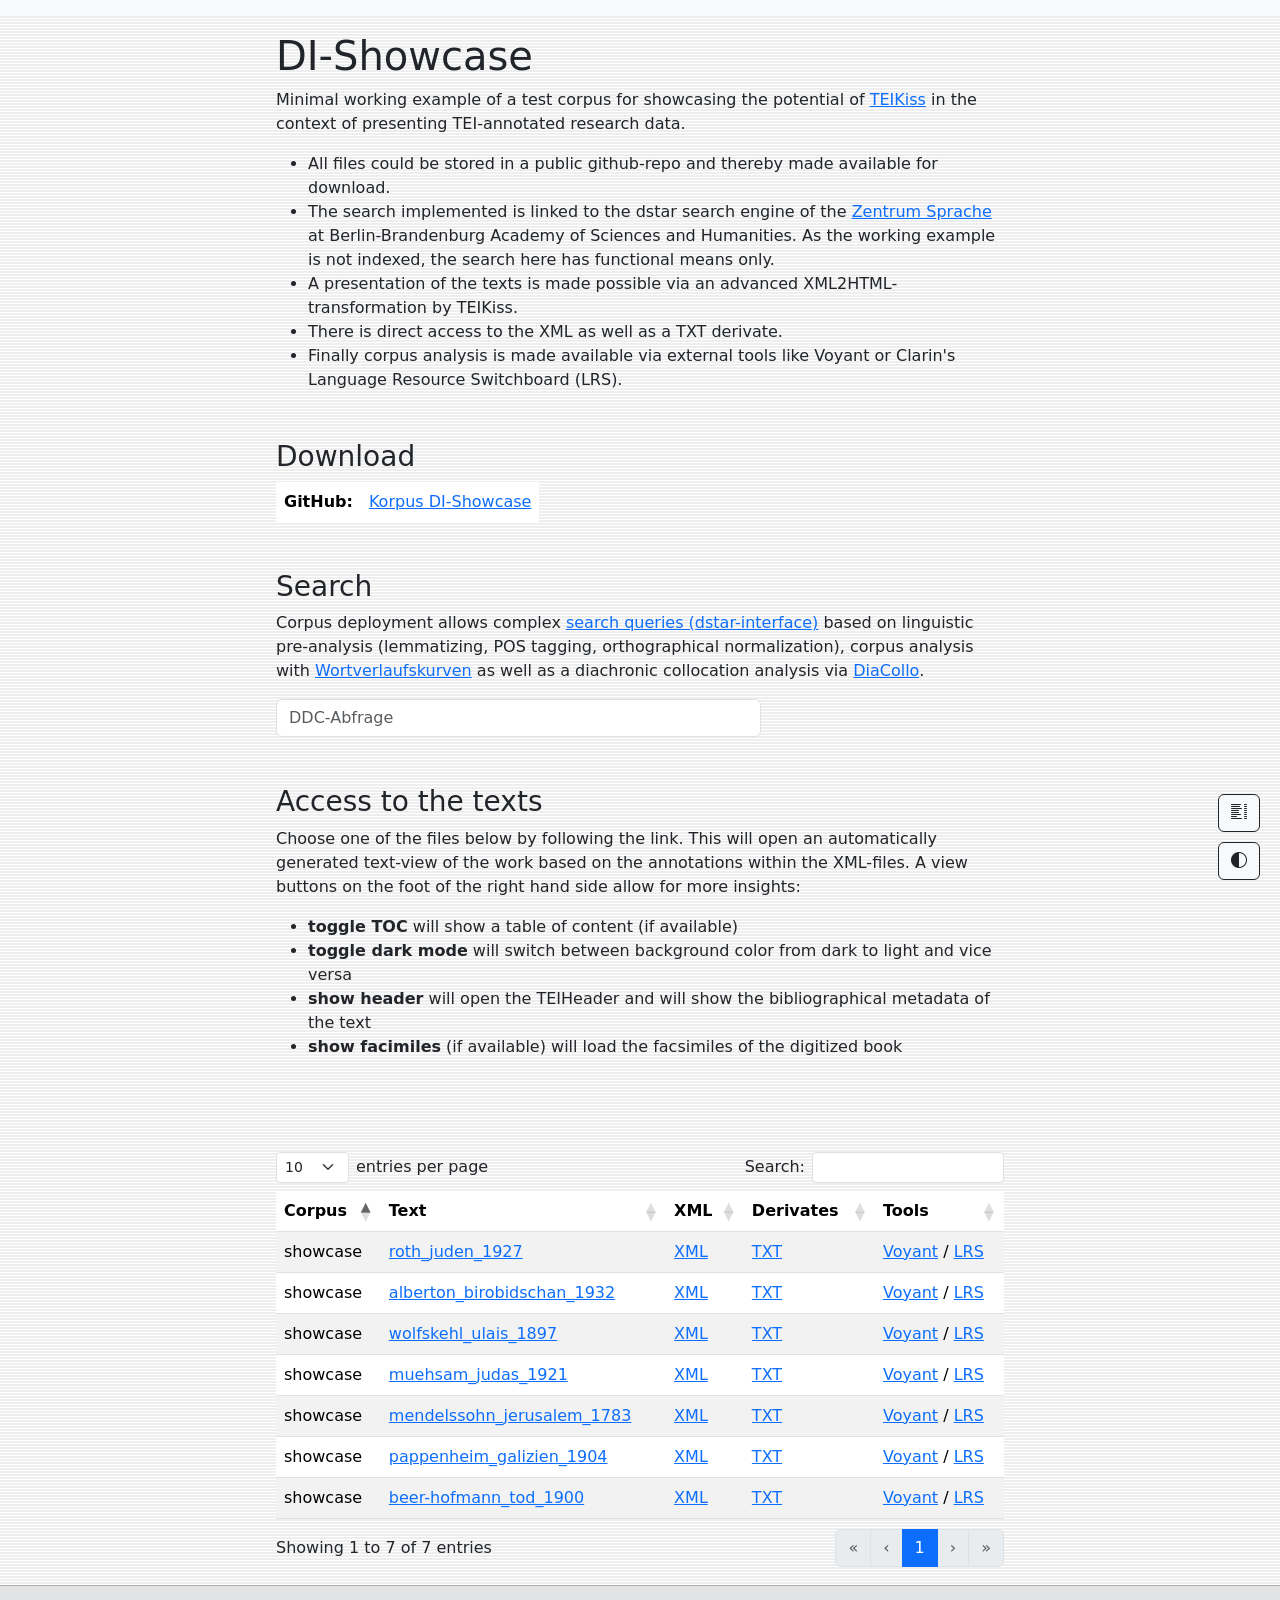
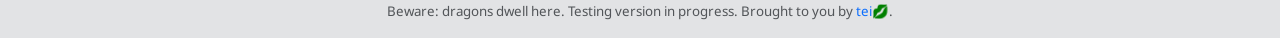
<file: docs/index.html>
<!DOCTYPE html>
<html>
<head>
<meta http-equiv="Content-Type" content="text/html; charset=UTF-8">
<meta name="robots" content="noindex">
<meta charset="UTF-8">
<meta name="viewport" content="width=device-width, initial-scale=1">
<title>showcase</title>
<link rel="apple-touch-icon" sizes="180x180" href="images/apple-touch-icon.png">
<meta name="apple-mobile-web-app-title" content="teikiss">
<link rel="manifest" href="images/site.webmanifest">
<link href="lib/bootstrap/bootstrap.min.css" rel="stylesheet">
<link rel="stylesheet" href="lib/bootstrap-icons/bootstrap-icons.css">
<link href="tei.css" rel="stylesheet">
<script src="lib/spotlight/spotlight.bundle.js"></script><script src="lib/popper/popper.min.js"></script><link rel="stylesheet" href="lib/tippy/tippy.css">
<script src="lib/tippy/tippy.umd.min.js"></script><script>
      window.dtaBase = 'https://www.deutschestextarchiv.de/'
    </script><script type="module" src="tei.js"></script><link rel="stylesheet" href="lib/datatables/dataTables.bootstrap5.min.css">
</head>
<body>
<div id="teik-spinner" class="position-fixed top-0 start-0 w-100 h-100 bg-dark bg-opacity-50 d-flex justify-content-center align-items-center d-none" style="z-index: 1050"><div class="spinner-border text-dark" role="status"><span class="visually-hidden">Loading…</span></div></div>
<header xmlns="http://www.w3.org/1999/xhtml">
  <nav class="navbar navbar-light bg-light">
    <div class="container-fluid">
	<!--      <a class="navbar-brand" href="/kiss">tei💋</a> -->
    </div>
  </nav>
</header><div class="content"><main class="flex-shrink-0"><div class="container"><div class="row">
<div class="col-lg-8 col-md-8 mx-auto p-3">
<h1>DI-Showcase</h1>
<p>
	  Minimal working example of a test corpus for showcasing the
	  potential of <a href="https://github.com/deutschestextarchiv/teikiss">TEIKiss</a> in the context of presenting
	  TEI-annotated research data.  
      </p>
<ul>
<li>All files could be stored in a public github-repo and
		 thereby made available for download.</li>
<li>The search implemented is linked to the dstar search engine of
	 the <a href="https://www.bbaw.de/forschung/zentren/zentrum-sprache">Zentrum
		     Sprache</a> at Berlin-Brandenburg Academy of
	 Sciences and Humanities. As the working example is not
	 indexed, the search here has functional means only.</li>
<li>A presentation of the texts is made possible via an advanced XML2HTML-transformation by TEIKiss.</li>
<li>There is direct access to the XML as well as a TXT derivate.</li>
<li>Finally corpus analysis is made available via external tools like
    Voyant or Clarin's Language Resource Switchboard (LRS).</li>
</ul>
</div>
<div class="col-lg-8 col-md-8 mx-auto p-3">
<h3>Download</h3>
<table class="table table-borderless" style="width:auto"><tr>
<td><b>GitHub:</b></td>
<td><a href="https://github.com/mhug/showcase_data">Korpus DI-Showcase</a></td>
</tr></table>
</div>
<div class="col-lg-8 col-md-8 mx-auto p-3">
<h3>Search</h3>
<p>
          Corpus deployment allows complex <a href="https://ddc.dwds.de/dstar/dtaxl">search queries (dstar-interface)</a>
          based on linguistic pre-analysis (lemmatizing, POS tagging,
          orthographical normalization), corpus analysis with <a href="https://ddc.dwds.de/dstar/dtaxl/hist.perl">Wortverlaufskurven</a>
          as well as a diachronic collocation analysis via 
          <a href="https://ddc.dwds.de/dstar/dtaxl/diacollo/">DiaCollo</a>.
        </p>
<form class="mb-3 mx-auto" method="get" action="https://ddc.dwds.de/dstar/dtaxl/dstar.perl"><div class="col-8"><div class="input-group"><input class="form-control" type="search" name="q" placeholder="DDC-Abfrage"></div></div></form>
</div>
<div class="col-lg-8 col-md-12 mx-auto p-3">
<h3>Access to the texts</h3>
<p>
	  Choose one of the files below by following the link. This will open
	  an automatically generated text-view of the work based on
	  the annotations within the XML-files. A view buttons on the
	  foot of the right hand side allow for more insights:
	  <ul>
<li>
<b>toggle TOC</b> will show a table of content (if
		  available)</li>
<li>
<b>toggle dark mode</b> will switch between background
		  color from dark to light and vice versa
	      </li>
<li>
<b>show header</b> will open the TEIHeader and will show
		  the bibliographical metadata of the text
	      </li>
<li>
<b>show facimiles</b> (if available) will load the facsimiles of the digitized book
	      </li>
</ul></p>
</div>
<div class="col-lg-8 col-md-12 mx-auto p-3"><div style="margin-top: 5ex;"><table id="index-table" class="table table-striped table-hover">
<thead></thead>
<tbody></tbody>
</table></div></div>
</div></div></main></div>
<footer><div class="teik-footer text-center bg-secondary-subtle p-3 text-muted">
      Beware: dragons dwell here. Testing version in progress. Brought to you by <a href="https://github.com/haoess/teikiss">tei<span style="color:transparent;text-shadow:0 0 green">💋</span></a>.
    </div></footer><div class="teik-toolset"><button type="button" class="btn btn-light btn-default btn-outline-dark" id="toggleDarkMode"><i class="bi bi-circle-half" title="toggle dark mode" data-bs-toggle="tooltip"></i></button></div>
<script src="lib/bootstrap/bootstrap.bundle.min.js"></script><script src="lib/datatables/jquery-3.7.1.min.js"></script><script src="lib/datatables/dataTables.min.js"></script><script src="lib/datatables/dataTables.bootstrap5.min.js"></script><script type="module">
          const resp = await fetch('index.json');
          const json = await resp.json();

          const columns = json.columns.map((col, i) => {
            if (i === 1) {
              return {
                ...col,
                render: (data, type, row) =>
                  type === 'display'
                    ? `<a href="${data}.html">${data}</a>`
                    : data
              };
            }
            return col;
          });

          new DataTable('#index-table', {
            ajax: {
              url: 'index.json',
              dataSrc: 'data'
            },
            columns 
          })
        </script>
</body>
</html>
</file>
<file: docs/tei.css>
/* font definitions */
/* noto-sans-regular - latin_latin-ext */
@font-face {
  font-display: swap;
  font-family: 'Noto Sans';
  font-style: normal;
  font-weight: 400;
  src: url('fonts/noto-sans-v42-latin_latin-ext-regular.woff2') format('woff2');
}
/* noto-sans-italic - latin_latin-ext */
@font-face {
  font-display: swap;
  font-family: 'Noto Sans';
  font-style: italic;
  font-weight: 400;
  src: url('fonts/noto-sans-v42-latin_latin-ext-italic.woff2') format('woff2');
}
/* noto-sans-700 - latin_latin-ext */
@font-face {
  font-display: swap;
  font-family: 'Noto Sans';
  font-style: normal;
  font-weight: 700;
  src: url('fonts/noto-sans-v42-latin_latin-ext-700.woff2') format('woff2');
}
/* noto-sans-700italic - latin_latin-ext */
@font-face {
  font-display: swap;
  font-family: 'Noto Sans';
  font-style: italic;
  font-weight: 700;
  src: url('fonts/noto-sans-v42-latin_latin-ext-700italic.woff2') format('woff2');
}

/* junicode variable font */
@font-face {
  font-family: JuniusVF;
  src: url("fonts/JunicodeVF-Roman.woff2");
  font-weight: 300 700;
  font-stretch: 75% 125%;
  font-style: normal
}

/* junicode variable font italic */
@font-face {
  font-family: JuniusVF;
  src: url("fonts/JunicodeVF-Italic.woff2");
  font-weight: 300 700;
  font-stretch: 75% 125%;
  font-style: italic
}

/* ------------------------- */

/* variables */
:root {
  --font-sans: 'Noto Sans', sans-serif;
  --font-serif: 'JuniusVF', serif;
}

/* generic CSS */
html, body { height:100%; margin:0 }

body {
  background: linear-gradient(to bottom, #fff, #fff 50%, #eee 50%, #eee);
  background-size: 100px 3px;
  display: flex;
  flex-direction: column;
  min-height: 100vh
}
[data-bs-theme="dark"] body {
  background: linear-gradient(to bottom, #212529, #212529 50%, #1a1e21 50%, #1a1e21);
  background-size: 100px 3px;
}

header { font-family: var(--font-sans) }
main { }
footer { margin-top:auto }

.content { flex-grow:1 }

.hidden { display:none }

/* wrapper for all TEI div elements */
.teik-div-wrapper {
  position: relative;
  display: block;
  border:1px solid #eee;
  margin-bottom: 1rem;
  padding: 1.5rem .5rem .5rem
}
/* label for TEI div elements*/
.teik-div-label {
  position:absolute;
  top: 0px;
  right: 0px;
  font-family: var(--font-sans);
  font-style: normal;
  font-size: 9pt
}

.teik-footer {
  font-family: var(--font-sans);
  border-top: 1px solid #aaa;
  font-size:smaller
}
.teik-footer a {
  text-decoration:none
}
.teik-footer a:hover {
  transform: scale(1.2);
  transition: transform 0.2s ease
}

/* teikiss toolset buttons */
.teik-toolset {
  position: fixed;
  bottom: 20px;
  right: 20px;
  display: flex;
  flex-direction: column;
  gap: 10px;
}

/* table of contents */
#teik-toc {
  position: fixed;
  top: 1em;
  right: 1em;
  max-height: 90vh;
  min-width: 300px;
  max-width: 300px;
  overflow-y: auto;
  background: var(--bs-secondary-bg-subtle);
  padding: 0.5em;
  border: 1px solid #ccc;
  box-shadow: 0 0 5px rgba(0,0,0,0.1);
  z-index: 1000;
  font-size:10pt;
}

#teik-toc button { float:right }

/* facsimiles */
.teik-side-figure {
  display: block;
  float: left;
  clear: left;
  width: 300px;
  max-height: 520px;
  background: var(--bs-secondary-bg-subtle);
  padding: 10px;
  text-indent: 0
}
.teik-side-figure img {
  max-height: 520px;
  -webkit-transition:.3s ease-in-out;
  transition: .3s ease-in-out
}
.teik-side-figure img:hover {
  -webkit-transform: scale(1.05);
  transform: scale(1.05)
}
.teik-side-figure figcaption {
  background: var(--bs-secondary-bg-subtle)
  width:100%
}

@media (max-width:1279px ) {
  .teik-side-figure { width:200px }
}
@media (max-width:850px ) {
  .teik-side-figure { width:150px }
}
@media (max-width:767px) {
  .teik-side-figure { display:none }
}

/* ------------------------- */

/* modals */
.teik-modal {
  position: fixed;
  z-index: 1000;
  left: 0;
  top: 0;
  width: 100%;
  height: 100%;
  display: flex;
  justify-content: center;
  align-items: center;
}

.teik-modal-content {
  background: var(--bs-secondary-bg-subtle);
  padding: 20px;
  border-radius: 5px;
  max-width: 500px;
  text-align: left;
  position: relative;
}

#teik-modal-close {
  position: absolute;
  top: 10px;
  right: 15px;
  font-size: 18px;
  cursor: pointer;
}

.teik-info-icon {
  font-size: 14px;
  color: blue;
  cursor: pointer;
  margin-left: 5px;
}

/* ------------------------- */

/* TEI CSS */

.tei { background:#fff }
[data-bs-theme="dark"] .tei { background:#212529; color:#eee }

/* elements within <teiHeader> */

.tei-teiHeader {
  font-family: var(--font-sans);
  background: var(--bs-primary-bg-subtle);
  padding: 10px;
  margin-bottom: 5rem
}
.tei-teiHeader div { margin-left:1rem }
.tei-teiHeader .teik-element { font-weight:bold }
.tei-teiHeader .teik-attr { font-family:monospace; font-size:smaller; color:var(--bs-success) }
.tei-teiHeader .teik-attrval {  }

.tei-teiHeader p { margin-bottom:0 }

.tei-fileDesc { display:block }

.tei-respStmt { display:block }

.tei-tagsDecl { display:none }

.tei-titleStmt { display:block }

/* elements within <text> */

.tei-abbr { }

.tei-actor { }

.tei-add { color:#216b46 }

.tei-argument { display:block; text-align:center; font-size:smaller }

.tei-back { }

.tei-bibl { }

.tei-body { }

.tei-byline { }

.tei-castGroup { display:inline-block }

.tei-castItem {
  display: list-item;
  list-style-type: none;
  text-indent: -1.5rem;
  margin-left: 1.5rem;
  position: relative
}

.tei-castList { display:block }

.tei-cb { }

.tei-cell { display:table-cell }
.tei-cell[data-rendition~="#leftBraced"],
.tei-cell[data-rendition~="#rightBraced"]{ vertical-align:middle }

.tei-choice { border-bottom:1px dashed green; cursor:help }

.tei-cit { }

.tei-closer { }

.tei-date { }

.tei-dateline { }

.tei-del { text-decoration:line-through; color:#902d3b}

.tei-div { display:block }

.tei-docAuthor { }

.tei-docDate { }

.tei-docEdition { }

.tei-docImprint { }

.tei-docTitle { }

.tei-epigraph { }

.tei-figure { color:#999; border:1px solid #eee; display:inline-block; text-align:center }
.tei-figure .tei-head { font-size:inherit }

.tei-floatingText { }

/* via JS */
.tei-footnote-line { border-top:1px solid #999; width:5rem; margin:1rem 0 .5rem 0 }
.tei-footnote-text { font-size:smaller }
.tei-footnote-sign { vertical-align:super; font-size:.7em }
.tei-footnote-text > :nth-child(3) { display:inline }

.tei-formula { }
.tei-formula:empty::before { content:'[formula]'; color:var(--bs-secondary); font-family:var(--font-sans) }

.tei-front { }

.tei-fw { font-weight:normal; font-style:normal; font-size:11pt }
.tei-fw[data-type="catch"] { display:block; text-align:right }
.tei-fw[data-type="folNum"] { display:block; text-align:center }
.tei-fw[data-type="header"] { display:block; text-align:center }
.tei-fw[data-type="sig"] { display:block; text-align:center }

.tei-gap { }
.tei-gap::before { content:"[gap]"; color:var(--bs-secondary) }

.tei-head { display:block; text-align:center; font-size:larger; font-weight:bold; margin-top:1rem }

.tei-hi { }

.tei-imprimatur { }

.tei-item { display:list-item; list-style-type:none; text-indent:-1.5rem; margin-left:1.5rem; position:relative }

.tei-l { }

.tei-lb::after { display:block; content:"\a" }

.tei-lg { display:block; margin:1rem 0 1rem 2rem }

.tei-list { display:inline-block }

.tei-listBibl { display:block }

.tei-text .tei-measure-empty::before { content:"[measure] " }
.tei-text .tei-measure-empty { color:var(--bs-secondary); background:#eee }

.tei-metamark { color:var(--bs-secondary) }
.tei-metamark:empty::before { content:"⎡" }

.tei-milestone::after { display:block; margin:1rem 0; content:"" }
.tei-milestone[data-rendition="#hr"]::after { width:50%; margin:1rem auto; height:1px; background:#999 }
.tei-milestone[data-rendition="#hrBlue"]::after { width:50%; margin:1rem auto; height:1px; background:blue }
.tei-milestone[data-rendition="#hrRed"]::after { width:50%; margin:1rem auto; height:1px; background:red }
.tei-milestone[data-rendition="#vr"]::after { border-left:1px solid #666; height:2rem }

.tei-name { }

.tei-note { }
.tei-note[data-type="editorial"] .tei-bibl { font-style:italic }

.tei-opener { }

.tei-orgName { }

.tei-orig { }

.tei-p { display:block; text-indent:2rem; margin-top:.5rem }
.tei-sp .tei-p { display:inline; text-indent:0 }
.tei-footnote-text .tei-p { text-indent:0 }

.tei-pb {
  display: block;
  text-indent: 0;
  text-align: center;
  margin: 1rem 0;
  color: var(--bs-secondary);
  font-family: var(--font-sans);
  font-size: 10pt;
  font-weight: normal;
  font-style:normal
}
.tei-pb[data-n]:empty::before { content:'[page ' attr(data-n) ']' }

.tei-text .tei-persName, .tei-text .tei-persName * { color:#ff006e !important }

.tei-text .tei-placeName, .tei-text .tei-placeName * { color:#8338ec !important }

.tei-postscript { }

.tei-publisher { }

.tei-pubPlace { }

.tei-q { }

.tei-quote, .tei-quote * { background:#e4fcff }

.tei-ref { }

.tei-reg { }

.tei-role { display:inline }

.tei-roleDesc { display:inline }
.tei-roleDesc::before { content:" " }

.tei-row { display:table-row }

.tei-salute { }

.tei-sic { }

.tei-signed { }

.tei-sp { display:block; margin-bottom:1rem }

.tei-space { }
.tei-space[data-dim="horizontal"] { display:inline-block; width:50px }
.tei-space[data-dim="vertical"] { display:inline-block; height:50px }

.tei-speaker { }

.tei-spGrp { }

.tei-stage { font-style:italic }

.tei-subst { }

.tei-supplied { color:var(--bs-secondary) }
.tei-supplied::before { content:'[' }
.tei-supplied::after { content:']' }

.tei-table { display:table; border-collapse:separate }

.tei-text { font-family:var(--font-serif); font-size:14pt }

.tei-titlePage { text-align:center; display:block }

.tei-titlePart { }

.tei-trailer { }

/* ------------------------- */

/* @rendition values */

[data-rendition~="#aq"]      { font-family:var(--font-sans); font-size:smaller }
[data-rendition~="#b"]       { font-weight:bold }
[data-rendition~="#blue"]    { color:blue }
[data-rendition~="#c"]       { display:block; text-align:center }
[data-rendition~="#et"]      { display:block; margin-left:2em; text-indent:0 }
[data-rendition~="#et2"]     { display:block; margin-left:4em; text-indent:0 }
[data-rendition~="#et3"]     { display:block; margin-left:6em; text-indent:0 }
[data-rendition~="#fr"]      { /* TODO, any ideas? */ }
[data-rendition~="#g"]       { letter-spacing:0.125em }
[data-rendition~="#i"]       { font-style:italic }
[data-rendition~="#in"]      { font-size:150% }
[data-rendition~="#k"]       { font-variant:small-caps }
[data-rendition~="#larger"]  { font-size:larger }
[data-rendition~="#red"]     { color:red }
[data-rendition~="#right"]   { display:block; text-align:right }
[data-rendition~="#s"]       { text-decoration:line-through }
[data-rendition~="#smaller"] { font-size:smaller }
[data-rendition~="#sup"]     { vertical-align:super; font-size:70% }
[data-rendition~="#sup"]     { vertical-align:super; font-size:.7em }
[data-rendition~="#u"]       { text-decoration:underline; text-decoration-thickness:1px }
[data-rendition~="#uu"]      { border-bottom:double 3px #000 }

[data-rendition~="#rightBraced"] {
  border-style:solid;
  border-width:0px 12px 0px 0px;
  border-image:url(images/curly-bracket-right.png) 0 541 0 0 repeat stretch;
  padding-right:0.5rem !important;
}

td[data-rendition~="#rightBraced"] {
  border-style:solid;
  border-width:0px 12px 0px 0px;
  border-image:url(images/curly-bracket-left.png) 0 541 0 0 repeat stretch;
  padding-right:0.5rem !important;
}

[data-rendition~="#leftBraced"] {
  border-style:solid;
  border-width:0px 0px 0px 12px;
  border-image:url(images/curly-bracket-left.png) 0 0 0 541 repeat stretch;
  padding-left:0.5rem !important;
}

td[data-rendition~="#leftBraced"] {
  border-style:solid;
  border-width:0px 0px 0px 12px;
  border-image:url(images/curly-bracket-right.png) 0 0 0 541 repeat stretch;
  padding-left:0.5rem !important;
}

[data-rendition~="#bottomBraced"] {
  border-style:solid;
  border-width:0px 0px 12px 0px;
  border-image:url(images/curly-bracket-bottom.png) 0 0 541 0 repeat stretch;
  padding-top:0.5rem !important;
}

td[data-rendition~="#bottomBraced"] {
  border-style:solid;
  border-width:0px 0px 12px 0px;
  border-image:url(images/curly-bracket-bottom.png) 0 0 541 0 repeat stretch;
  padding-bottom:0.5rem !important;
}

[data-rendition~="#topBraced"] {
  border-style:solid;
  border-width:12px 0px 0 0px;
  border-image:url(images/curly-bracket-top.png) 541 0 0 0 repeat stretch;
  padding-top:0.5rem !important;
}

td[data-rendition~="#topBraced"] {
  border-style:solid;
  border-width:12px 0px 0px 0px;
  border-image:url(images/curly-bracket-top.png) 541 0 0 0 repeat stretch;
  padding-bottom:0.5rem !important;
}
</file>
<file: docs/lib/tippy/tippy.css>
.tippy-box[data-animation=fade][data-state=hidden]{opacity:0}[data-tippy-root]{max-width:calc(100vw - 10px)}.tippy-box{position:relative;background-color:#333;color:#fff;border-radius:4px;font-size:14px;line-height:1.4;white-space:normal;outline:0;transition-property:transform,visibility,opacity}.tippy-box[data-placement^=top]>.tippy-arrow{bottom:0}.tippy-box[data-placement^=top]>.tippy-arrow:before{bottom:-7px;left:0;border-width:8px 8px 0;border-top-color:initial;transform-origin:center top}.tippy-box[data-placement^=bottom]>.tippy-arrow{top:0}.tippy-box[data-placement^=bottom]>.tippy-arrow:before{top:-7px;left:0;border-width:0 8px 8px;border-bottom-color:initial;transform-origin:center bottom}.tippy-box[data-placement^=left]>.tippy-arrow{right:0}.tippy-box[data-placement^=left]>.tippy-arrow:before{border-width:8px 0 8px 8px;border-left-color:initial;right:-7px;transform-origin:center left}.tippy-box[data-placement^=right]>.tippy-arrow{left:0}.tippy-box[data-placement^=right]>.tippy-arrow:before{left:-7px;border-width:8px 8px 8px 0;border-right-color:initial;transform-origin:center right}.tippy-box[data-inertia][data-state=visible]{transition-timing-function:cubic-bezier(.54,1.5,.38,1.11)}.tippy-arrow{width:16px;height:16px;color:#333}.tippy-arrow:before{content:"";position:absolute;border-color:transparent;border-style:solid}.tippy-content{position:relative;padding:5px 9px;z-index:1}
</file>
